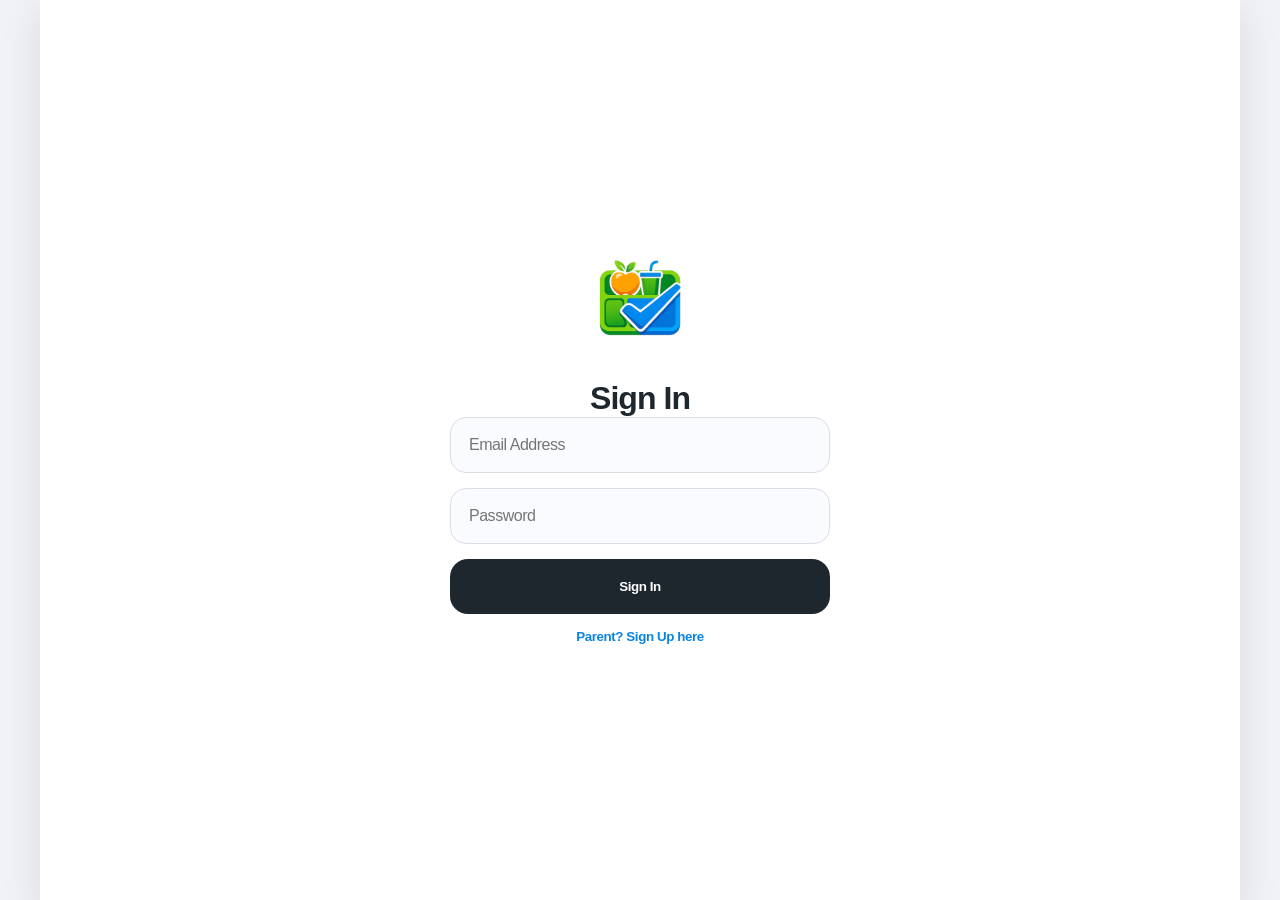
<file: index.html>
<!DOCTYPE html>
<html lang="en">
<head>
    <meta charset="UTF-8">
    <meta name="viewport" content="width=device-width, initial-scale=1.0">
    <title>CentralBox | CVHS</title>
    <link rel="icon" type="image/png" href="CB.png">

    <style>
        :root {
            --primary: #2d3436;
            --accent: #0984e3;
            --bg-color: #f9fbff;
            --card-bg: #ffffff;
            --text-main: #1e272e;
            --text-muted: #808e9b;
            --border: #dcdde1;
            --parent-theme: #6c5ce7;
            --staff-theme: #00b894;
            --nav-bg: rgba(255, 255, 255, 0.9);
        }

        [data-theme="dark"] {
            --bg-color: #121212;
            --card-bg: #1e1e1e;
            --text-main: #f5f6fa;
            --text-muted: #a0a0a0;
            --border: #2f3640;
            --nav-bg: rgba(30, 30, 30, 0.9);
        }

        * { box-sizing: border-box; font-family: 'Inter', sans-serif; margin: 0; padding: 0; letter-spacing: -0.03em; transition: background 0.3s, color 0.3s; }
        body { background-color: #f1f2f6; display: flex; justify-content: center; height: 100vh; overflow: hidden; }
        [data-theme="dark"] body { background-color: #000; }

        #app-container {
            width: 100%; max-width: 1200px; height: 100%;
            background-color: var(--bg-color); position: relative;
            display: flex; flex-direction: column; box-shadow: 0 10px 40px rgba(0,0,0,0.1);
        }

        /* --- AUTH SCREEN --- */
        #auth-screen {
            position: absolute; inset: 0; background: var(--card-bg); z-index: 500;
            display: flex; flex-direction: column; align-items: center; justify-content: center; padding: 40px; color: var(--text-main);
        }

        /* --- HEADER --- */
        header {
            display: none; height: 70px; align-items: center; justify-content: flex-end;
            padding: 0 24px; background: var(--card-bg); border-bottom: 1px solid var(--border); 
            z-index: 100; position: relative;
        }
        
        .internal-logo-btn { 
            height: 120px; width: auto; position: absolute; left: 20px; top: 50%;
            transform: translateY(-50%); cursor: pointer; z-index: 101; transition: 0.2s;
        }

        #role-badge {
            font-size: 0.65rem; font-weight: 900; background: var(--text-main); 
            color: white; padding: 5px 12px; border-radius: 8px;
        }

        /* --- VIEWS --- */
        main { flex: 1; overflow-y: auto; padding-bottom: 110px; position: relative; }
        .view { display: none; padding: 24px; animation: fadeIn 0.4s ease; color: var(--text-main); }
        .view.active { display: block; }
        #view-home.active { display: flex; flex-direction: column; align-items: center; justify-content: center; height: 100%; text-align: center; }

        @keyframes fadeIn { from { opacity: 0; transform: translateY(10px); } to { opacity: 1; transform: translateY(0); } }

        /* --- GRID & UI --- */
        .hero-title { font-size: 3rem; font-weight: 900; line-height: 1.1; margin-bottom: 30px; color: var(--text-main); }
        .home-grid { display: grid; grid-template-columns: 1fr 1fr; gap: 16px; width: 100%; max-width: 420px; }
        .home-card { background: var(--card-bg); padding: 30px 10px; border-radius: 28px; cursor: pointer; border: 1px solid var(--border); box-shadow: 0 4px 15px rgba(0,0,0,0.03); }
        .home-card p { margin-top: 8px; font-weight: 700; color: var(--text-main); }
        
        .form-input, .form-select { width: 100%; padding: 18px; margin-bottom: 15px; border-radius: 16px; border: 1px solid var(--border); font-size: 1rem; background: var(--bg-color); color: var(--text-main); outline: none; }
        .btn-black { background: var(--text-main); color: var(--card-bg); border: none; padding: 20px; border-radius: 18px; font-weight: 800; width: 100%; cursor: pointer; }
        .item-card { background: var(--card-bg); padding: 22px; border-radius: 22px; display: flex; justify-content: space-between; align-items: center; margin-bottom: 12px; border: 1px solid var(--border); color: var(--text-main); }
        .chip { padding: 12px 24px; border: none; border-radius: 50px; background: var(--border); font-weight: 700; cursor: pointer; margin-right: 8px; color: var(--text-main); }
        .chip.active { background: var(--text-main); color: var(--card-bg); }

        #bottom-nav {
            position: absolute; bottom: 0; width: 100%; height: 95px;
            background: var(--nav-bg); backdrop-filter: blur(20px);
            display: none; justify-content: space-around; align-items: center;
            border-top: 1px solid var(--border); padding-bottom: 10px; z-index: 200;
        }
        .nav-tab { flex: 1; display: flex; flex-direction: column; align-items: center; background: none; border: none; cursor: pointer; color: var(--text-muted); }
        .nav-tab.active { color: var(--text-main); }

        /* --- MODAL --- */
        #qty-modal {
            position: fixed; inset: 0; background: rgba(0,0,0,0.6); z-index: 1000;
            display: none; justify-content: center; align-items: center; padding: 20px;
            backdrop-filter: blur(5px);
        }
        .modal-content {
            background: var(--card-bg); padding: 30px; border-radius: 28px; width: 100%; max-width: 340px; 
            text-align: center; border: 1px solid var(--border); box-shadow: 0 10px 40px rgba(0,0,0,0.2);
            color: var(--text-main);
        }

        /* --- PROFILE/SETTINGS EXTRAS --- */
        .section-label { font-size: 0.75rem; font-weight: 900; color: var(--text-muted); text-transform: uppercase; margin: 20px 0 10px 5px; display: block; }
        .setting-row { display: flex; justify-content: space-between; align-items: center; width: 100%; }
        .avatar-circle { width: 60px; height: 60px; background: var(--border); border-radius: 30px; display: flex; align-items: center; justify-content: center; font-size: 1.5rem; margin-bottom: 10px; }
    </style>
</head>
<body>

    <div id="app-container">
        <div id="auth-screen">
            <div style="width: 100%; max-width: 380px; text-align: center;">
                <img src="CB.png" alt="CB Logo" style="height: 90px; margin-bottom: 30px;">
                <h1 id="auth-title">Sign In</h1>
                <div id="signup-fields" style="display: none;"><input type="text" id="reg-name" class="form-input" placeholder="Full Name"></div>
                <input type="email" id="auth-email" class="form-input" placeholder="Email Address">
                <input type="password" id="auth-pass" class="form-input" placeholder="Password">
                <button class="btn-black" id="main-auth-btn" onclick="handleAuth()">Sign In</button>
                <button id="toggle-auth-btn" style="background:none; border:none; color:var(--accent); margin-top:15px; cursor:pointer; font-weight:700;" onclick="toggleAuthMode()">Parent? Sign Up here</button>
            </div>
        </div>

        <header id="app-header">
            <img src="CentralBox.png" alt="Home" class="internal-logo-btn" id="header-logo" onclick="switchTab('view-home')">
            <div id="role-badge">USER</div>
        </header>

        <main>
            <section id="view-home" class="view">
                <img src="CB.png" alt="CB Logo" style="height:60px; margin-bottom:15px;">
                <h1 class="hero-title" id="home-greeting">Hungry,<br>User?</h1>
                
                <div class="home-grid" id="standard-grid">
                    <div class="home-card" onclick="switchTab('view-menu')"><span>🍔</span><p>Order</p></div>
                    <div class="home-card" onclick="switchTab('view-orders')"><span>🧾</span><p>Orders</p></div>
                    <div class="home-card" id="stats-card-btn" style="display: none;" onclick="switchTab('view-stats')"><span>📊</span><p>Statistics</p></div>
                    <div class="home-card" onclick="switchTab('view-account')"><span>👤</span><p>Profile</p></div>
                    <div class="home-card" onclick="switchTab('view-settings')"><span>⚙️</span><p>Settings</p></div>
                </div>

                <div class="home-grid" id="parent-grid" style="display: none;">
                    <div class="home-card" onclick="switchTab('view-parent-orders')"><span>👀</span><p>Track Orders</p></div>
                    <div class="home-card" onclick="switchTab('view-parent-limits')"><span>💰</span><p>Limits</p></div>
                    <div class="home-card" onclick="switchTab('view-account')"><span>👤</span><p>Profile</p></div>
                    <div class="home-card" onclick="switchTab('view-settings')"><span>⚙️</span><p>Settings</p></div>
                </div>
            </section>

            <section id="view-menu" class="view">
                <h2>Canteen Menu</h2>
                <div style="display: flex; overflow-x: auto; margin: 15px 0; padding-bottom: 5px; gap: 5px;">
                    <button class="chip active" onclick="filterCat('Food', this)">Regular Food</button>
                    <button class="chip" onclick="filterCat('Hot Food', this)">Hot Food</button>
                    <button class="chip" onclick="filterCat('Drinks', this)">Drinks</button>
                    <button class="chip" onclick="filterCat('Snacks', this)">Snacks</button>
                </div>
                <div id="menu-items"></div>
                
                <div style="margin-top: 20px; padding: 25px; background: var(--text-main); border-radius: 26px; color: var(--card-bg); display: flex; justify-content: space-between; align-items: center;">
                    <div><p style="font-size: 0.75rem; opacity: 0.6; font-weight: 800;">SUBTOTAL</p><h2 id="cart-total">$0.00</h2></div>
                    <button onclick="switchTab('view-checkout')" style="background: var(--accent); border: none; padding: 14px 28px; border-radius: 16px; font-weight: 900; color: white; cursor: pointer;">Review</button>
                </div>
            </section>

            <section id="view-checkout" class="view">
                <h2>Checkout</h2>
                <p style="color: var(--text-muted); margin-bottom: 20px;">Review your order and add any specific requirements.</p>

                <div style="margin-top: 20px;">
                    <label style="font-size: 0.8rem; font-weight: 800; color: var(--text-muted);">PICKUP TIME</label>
                    <select id="checkout-pickup-time" class="form-select" style="margin-top: 5px;"></select>
                </div>

                <div style="margin-top: 20px;">
                    <label style="font-size: 0.8rem; font-weight: 800; color: var(--text-muted);">DIETARY / NUTRITIONAL REQUIREMENTS</label>
                    <textarea id="dietary-notes" class="form-input" placeholder="e.g. No nuts, gluten free..." style="height: 100px; resize: none; margin-top: 5px;"></textarea>
                </div>

                <div style="margin-top: 20px; padding: 25px; background: var(--text-main); border-radius: 26px; color: var(--card-bg); display: flex; justify-content: space-between; align-items: center;">
                    <div><p style="font-size: 0.75rem; opacity: 0.6; font-weight: 800;">TOTAL DUE</p><h2 id="checkout-total">$0.00</h2></div>
                    <button onclick="confirmOrder()" style="background: #00b894; border: none; padding: 14px 28px; border-radius: 16px; font-weight: 900; color: white; cursor: pointer;">Confirm</button>
                </div>
                
                <button onclick="switchTab('view-menu')" style="background: none; border: none; color: var(--text-muted); font-weight: 700; width: 100%; margin-top: 20px; cursor: pointer;">Go Back</button>
            </section>

            <section id="view-orders" class="view">
                <h2>Your Orders</h2>
                <p style="color: var(--text-muted); margin-bottom: 15px; font-size: 0.9rem;">Past and current canteen orders.</p>
                <div id="orders-container"></div>
            </section>

            <section id="view-account" class="view">
                <h2>Profile</h2>
                
                <div class="item-card" style="margin-top: 20px; flex-direction: column; align-items: center; text-align: center;">
                    <div class="avatar-circle">👤</div>
                    <h4 id="user-display-name" style="font-size: 1.4rem;">User</h4>
                    <p id="user-display-email" style="color: var(--text-muted);"></p>
                </div>

                <span class="section-label" id="identity-section-label">Identity & Class</span>
                <div class="item-card" id="identity-section-card">
                    <select class="form-select" style="margin-bottom:0;" id="profile-identity-select" onchange="saveProfileIdentity(this.value)">
                    </select>
                </div>

                <span class="section-label">Dietary Preferences</span>
                <div class="item-card" style="flex-direction: column; align-items: flex-start; gap: 10px;">
                    <div class="setting-row"><span>Vegetarian Option</span><input type="checkbox"></div>
                    <div class="setting-row"><span>Halal Preferred</span><input type="checkbox"></div>
                    <div class="setting-row"><span>Nut Allergy Alert</span><input type="checkbox" checked></div>
                </div>

                <span class="section-label">Saved Balance</span>
                <div class="item-card">
                    <div><p style="font-size: 0.7rem; color: var(--text-muted);">CURRENT CREDIT</p><h3>$42.50</h3></div>
                    <button class="chip active" style="padding: 8px 16px; font-size: 0.8rem;">Top Up</button>
                </div>

                <span class="section-label">Quick Actions</span>
                <button class="btn-black" style="padding: 15px; margin-bottom: 10px; background: var(--accent); color: white;" onclick="showFavorites()">View Favorite Orders</button>
                <button class="btn-black" style="background: #ff4757; color: white;" onclick="location.reload()">Log Out</button>
            </section>

            <section id="view-settings" class="view">
                <h2>Settings</h2>

                <span class="section-label">System Behavior</span>
                <div class="item-card" style="flex-direction: column; gap: 15px;">
                    <div class="setting-row">
                        <div><h4 style="margin:0;">Dark Mode</h4><p style="font-size:0.75rem; color:var(--text-muted);">Switch app theme</p></div>
                        <input type="checkbox" id="theme-toggle" onchange="toggleTheme()" style="width:24px; height:24px; cursor:pointer;">
                    </div>
                </div>

                <span class="section-label">Notifications</span>
                <div class="item-card" style="flex-direction: column; gap: 12px;">
                    <div class="setting-row"><span>Order Ready Alerts</span><input type="checkbox" checked></div>
                    <div class="setting-row"><span>Daily Specials</span><input type="checkbox"></div>
                </div>

                <span class="section-label">Order Defaults</span>
                <div class="item-card">
                    <div class="setting-row">
                        <span>Default Pickup</span>
                        <select id="settings-default-pickup" class="form-select" style="width: auto; padding: 5px 10px; margin-bottom: 0;" onchange="saveDefaultPickup(this.value)">
                            <option value="Recess">Recess</option>
                            <option value="Lunch">Lunch</option>
                        </select>
                    </div>
                </div>

                <span class="section-label">Security & Account</span>
                <div class="item-card" style="flex-direction: column; gap: 10px; align-items: flex-start;">
                    <button style="background: none; border: none; color: var(--accent); font-weight: 700; cursor: pointer;">Change Password</button>
                    <button style="background: none; border: none; color: #ff4757; font-weight: 700; cursor: pointer;">Clear Saved Payment Info</button>
                </div>

                <div id="parental-ctrl-section" style="display: none;">
                    <span class="section-label">Parental Controls</span>
                    <div class="item-card">
                        <div class="setting-row"><span>Limit Spending</span><button class="chip active" onclick="switchTab('view-parent-limits')">Edit</button></div>
                    </div>
                </div>
            </section>

            <section id="view-parent-limits" class="view">
                <h2>Daily Spending Limit</h2>
                <div style="background: var(--card-bg); padding: 30px; border-radius: 24px; border: 1px solid var(--border); margin-top: 20px; text-align: center;">
                    <p style="color: var(--text-muted); font-size: 0.9rem;">Set a daily cap for your child's account.</p>
                    <h1 id="limit-value" style="font-size: 3.5rem; margin: 20px 0;">$15</h1>
                    <input type="range" min="5" max="50" value="15" step="1" style="width: 100%; margin: 20px 0; cursor: pointer;" oninput="document.getElementById('limit-value').innerText = '$' + this.value">
                    <button class="btn-black" onclick="alert('Limit Saved!')">Save Limit</button>
                </div>
            </section>

            <section id="view-stats" class="view">
                <h2>Canteen Insights</h2>
                <div style="display: grid; grid-template-columns: 1fr 1fr; gap: 15px; margin-top: 20px;">
                    <div style="background: var(--card-bg); padding: 20px; border-radius: 20px; border: 1px solid var(--border); text-align: center;">
                        <p style="font-size: 0.7rem; color: var(--text-muted);">DAILY REVENUE</p>
                        <h3 style="font-size: 1.4rem;">$721.20</h3>
                    </div>
                    <div style="background: var(--card-bg); padding: 20px; border-radius: 20px; border: 1px solid var(--border); text-align: center;">
                        <p style="font-size: 0.7rem; color: var(--text-muted);">ACTIVE ORDERS</p>
                        <h3 style="font-size: 1.4rem;">61</h3>
                    </div>
                </div>
            </section>

            <section id="view-parent-orders" class="view">
                <h2>Track Orders</h2>
                <div class="item-card" style="margin-top: 20px; text-align: center; display: block; color: var(--text-muted);">No active child orders.</div>
            </section>
        </main>

        <nav id="bottom-nav">
            <button class="nav-tab" onclick="switchTab('view-home')"><span>🏠</span><span style="font-size:0.5rem; font-weight:900;">HOME</span></button>
            <button class="nav-tab" onclick="switchTab('view-menu')"><span>🍔</span><span style="font-size:0.5rem; font-weight:900;">MENU</span></button>
            <button class="nav-tab" onclick="switchTab('view-account')"><span>👤</span><span style="font-size:0.5rem; font-weight:900;">PROFILE</span></button>
            <button class="nav-tab" onclick="switchTab('view-settings')"><span>⚙️</span><span style="font-size:0.5rem; font-weight:900;">SETTINGS</span></button>
        </nav>

        <div id="qty-modal">
            <div class="modal-content">
                <h3 id="modal-item-name" style="margin-bottom: 5px;">Item</h3>
                <p id="modal-item-price" style="color: var(--accent); font-weight: 800; margin-bottom: 25px;">$0.00 each</p>
                <div style="display: flex; justify-content: center; align-items: center; gap: 20px; margin-bottom: 30px;">
                    <button onclick="changeQty(-1)" style="width: 45px; height: 45px; border-radius: 25px; border: none; background: var(--border); font-size: 1.5rem; font-weight: bold; cursor: pointer; color: var(--text-main);">-</button>
                    <h2 id="modal-qty-display" style="width: 30px;">1</h2>
                    <button onclick="changeQty(1)" style="width: 45px; height: 45px; border-radius: 25px; border: none; background: var(--border); font-size: 1.5rem; font-weight: bold; cursor: pointer; color: var(--text-main);">+</button>
                </div>
                <button class="btn-black" onclick="addToCart()" style="margin-bottom: 15px;">Add to Order</button>
                <button onclick="closeModal()" style="background: none; border: none; color: var(--text-muted); font-weight: 700; cursor: pointer; width: 100%; padding: 10px;">Cancel</button>
            </div>
        </div>

    </div>

    <script>
        const menuData = [
            { id: 1, name: "California Roll Tray", price: 8.50, cat: "Food" },
            { id: 2, name: "Salmon Sashimi Tray", price: 10.00, cat: "Food" },
            { id: 3, name: "Tuna, Egg & Mayo Sandwich", price: 6.50, cat: "Food" },
            { id: 4, name: "Greek Chicken Gyro", price: 7.50, cat: "Hot Food" },
            { id: 5, name: "Caesar Pasta Salad", price: 6.50, cat: "Hot Food" },
            { id: 6, name: "Cup Noodles", price: 4.50, cat: "Hot Food" },
            { id: 7, name: "Spicy Cup Noodles", price: 5.00, cat: "Hot Food" },
            { id: 8, name: "Hotdog", price: 5.50, cat: "Hot Food" },
            { id: 9, name: "Caesar Burger", price: 8.50, cat: "Hot Food" },
            { id: 10, name: "Caesar Wrap", price: 8.50, cat: "Hot Food" },
            { id: 11, name: "Cheese Burger", price: 6.50, cat: "Hot Food" },
            { id: 12, name: "Solo", price: 3.50, cat: "Drinks" },
            { id: 13, name: "Pepsi Max", price: 3.50, cat: "Drinks" },
            { id: 14, name: "Sunkist", price: 3.50, cat: "Drinks" },
            { id: 15, name: "Water", price: 2.50, cat: "Drinks" },
            { id: 16, name: "Chocolate Milk", price: 3.50, cat: "Drinks" },
            { id: 17, name: "Strawberry Milk", price: 3.50, cat: "Drinks" },
            { id: 18, name: "Snap BBQ Flavour", price: 3.50, cat: "Snacks" },
            { id: 19, name: "Zooper Dooper", price: 1.00, cat: "Snacks" },
            { id: 20, name: "Frozen Jelly Sticks", price: 0.50, cat: "Snacks" }
        ];

        let usersDB = JSON.parse(localStorage.getItem('cb_users')) || {};
        let isSignupMode = false;
        let activeCategory = 'Food';
        let currentUserEmail = null;
        let cartItems = [];
        let cartTotal = 0;
        let selectedItem = null;
        let selectedQty = 1;
        let priceMultiplier = 1.0;

        document.getElementById('auth-screen').addEventListener('keypress', function(event) {
            if (event.key === 'Enter') {
                event.preventDefault();
                handleAuth();
            }
        });

        function toggleTheme() {
            const isDark = document.getElementById('theme-toggle').checked;
            document.body.setAttribute('data-theme', isDark ? 'dark' : 'light');
            if(currentUserEmail && usersDB[currentUserEmail]) {
                usersDB[currentUserEmail].darkMode = isDark;
                localStorage.setItem('cb_users', JSON.stringify(usersDB));
            }
        }

        function toggleAuthMode() {
            isSignupMode = !isSignupMode;
            document.getElementById('auth-title').innerText = isSignupMode ? "Create Account" : "Sign In";
            document.getElementById('main-auth-btn').innerText = isSignupMode ? "Register" : "Sign In";
            document.getElementById('signup-fields').style.display = isSignupMode ? "block" : "none";
            document.getElementById('toggle-auth-btn').innerText = isSignupMode ? "Back to Sign In" : "Parent? Sign Up here";
        }

        function handleAuth() {
            const email = document.getElementById('auth-email').value.toLowerCase();
            const pass = document.getElementById('auth-pass').value;
            const fullName = document.getElementById('reg-name').value;
            if (!email || !pass) return alert("Missing info.");

            const isStudent = email.endsWith('@education.nsw.gov.au');
            const isTeacher = email.endsWith('@det.nsw.edu.au');
            const isStaff = email.endsWith('@centralbox.com');

            if (isSignupMode) {
                usersDB[email] = { name: fullName, pass: pass, orders: [], identity: "", defaultPickup: "Recess", darkMode: false };
                localStorage.setItem('cb_users', JSON.stringify(usersDB));
                toggleAuthMode();
            } else {
                if (isStudent || isTeacher || isStaff) {
                    if (!usersDB[email]) {
                        usersDB[email] = { name: email.split('@')[0], pass: pass, orders: [], identity: "", defaultPickup: "Recess", darkMode: false };
                        localStorage.setItem('cb_users', JSON.stringify(usersDB));
                    }
                    const firstName = email.split('@')[0].split('.')[0];
                    loginUser(email, firstName.charAt(0).toUpperCase() + firstName.slice(1), isStudent, isTeacher, isStaff);
                } else if (usersDB[email] && usersDB[email].pass === pass) {
                    loginUser(email, usersDB[email].name, false, false, false);
                } else { alert("Account not found."); }
            }
        }

        function loginUser(email, name, isStudent, isTeacher, isStaff) {
            currentUserEmail = email;
            const fName = name.split(' ')[0];
            document.getElementById('home-greeting').innerHTML = `Hungry,<br>${fName}?`;
            document.getElementById('user-display-name').innerText = name;
            document.getElementById('user-display-email').innerText = email;
            
            priceMultiplier = (isTeacher || isStaff) ? 0.8 : 1.0;

            const isDark = usersDB[email].darkMode || false;
            document.getElementById('theme-toggle').checked = isDark;
            document.body.setAttribute('data-theme', isDark ? 'dark' : 'light');

            const identityLabel = document.getElementById('identity-section-label');
            const identityCard = document.getElementById('identity-section-card');
            const identitySelect = document.getElementById('profile-identity-select');
            
            if (isStaff || (!isStudent && !isTeacher)) {
                identityLabel.style.display = 'none';
                identityCard.style.display = 'none';
            } else if (isTeacher) {
                identityLabel.innerText = 'Faculty';
                identityLabel.style.display = 'block';
                identityCard.style.display = 'flex';
                identitySelect.innerHTML = '<option value="">Select Faculty</option><option value="Math">Math</option><option value="Science">Science</option><option value="English">English</option><option value="PDHPE">PDHPE</option><option value="Home Economics">Home Economics</option><option value="Industrial Arts">Industrial Arts</option><option value="Performing Arts">Performing Arts</option><option value="Literacy">Literacy</option>';
                if (usersDB[email].identity) identitySelect.value = usersDB[email].identity;
            } else {
                identityLabel.innerText = 'Identity & Class';
                identityLabel.style.display = 'block';
                identityCard.style.display = 'flex';
                identitySelect.innerHTML = '<option value="">Select Year Group</option><option value="7">Year 7</option><option value="8">Year 8</option><option value="9">Year 9</option><option value="10">Year 10</option><option value="11">Year 11</option><option value="12">Year 12</option>';
                if (usersDB[email].identity) identitySelect.value = usersDB[email].identity;
            }

            if (usersDB[email].defaultPickup) {
                document.getElementById('settings-default-pickup').value = usersDB[email].defaultPickup;
            }

            const badge = document.getElementById('role-badge');
            const statsBtn = document.getElementById('stats-card-btn');
            statsBtn.style.display = 'none'; 

            if (isStudent) {
                badge.innerText = "STUDENT";
            } else if (isTeacher) { 
                badge.innerText = "TEACHER"; 
            } else if (isStaff) { 
                badge.innerText = "STAFF"; 
                badge.style.background = "var(--staff-theme)"; 
                statsBtn.style.display = 'block'; 
            } else { 
                badge.innerText = "PARENT"; 
                badge.style.background = "var(--parent-theme)";
                document.getElementById('standard-grid').style.display = 'none';
                document.getElementById('parent-grid').style.display = 'grid';
                document.getElementById('parental-ctrl-section').style.display = 'block';
            }

            document.getElementById('auth-screen').style.display = 'none';
            document.getElementById('app-header').style.display = 'flex';
            switchTab('view-home');
        }

        function switchTab(viewId) {
            document.getElementById('header-logo').style.opacity = (viewId === 'view-home') ? '0' : '1';
            document.getElementById('header-logo').style.pointerEvents = (viewId === 'view-home') ? 'none' : 'auto';

            document.querySelectorAll('.view').forEach(v => { v.style.display = 'none'; v.classList.remove('active'); });
            const target = document.getElementById(viewId);
            if (target) {
                target.classList.add('active');
                target.style.display = (viewId === 'view-home') ? 'flex' : 'block';
            }
            document.getElementById('bottom-nav').style.display = (viewId === 'view-home') ? 'none' : 'flex';
            if(viewId === 'view-menu') renderMenu();
            if(viewId === 'view-orders') renderOrders();
            if(viewId === 'view-checkout') prepareCheckout();
        }

        function renderMenu() {
            const list = document.getElementById('menu-items');
            list.innerHTML = menuData.filter(i => i.cat === activeCategory).map(i => {
                const finalPrice = i.price * priceMultiplier;
                return `
                <div class="item-card">
                    <div><h4>${i.name}</h4><p style="color:var(--accent); font-weight:900;">$${finalPrice.toFixed(2)}</p></div>
                    <button class="chip active" onclick="openModal(${i.id})">Add</button>
                </div>
            `}).join('');
        }

        function filterCat(cat, el) {
            activeCategory = cat;
            document.querySelectorAll('.chip').forEach(c => c.classList.remove('active'));
            el.classList.add('active');
            renderMenu();
        }

        function openModal(itemId) {
            selectedItem = menuData.find(i => i.id === itemId);
            selectedQty = 1;
            const finalPrice = selectedItem.price * priceMultiplier;
            document.getElementById('modal-item-name').innerText = selectedItem.name;
            document.getElementById('modal-item-price').innerText = `$${finalPrice.toFixed(2)} each`;
            document.getElementById('modal-qty-display').innerText = selectedQty;
            document.getElementById('qty-modal').style.display = 'flex';
        }

        function changeQty(amount) {
            selectedQty += amount;
            if (selectedQty < 1) selectedQty = 1;
            document.getElementById('modal-qty-display').innerText = selectedQty;
        }

        function closeModal() {
            document.getElementById('qty-modal').style.display = 'none';
            selectedItem = null;
        }

        function addToCart() {
            const finalPrice = selectedItem.price * priceMultiplier;
            const itemTotal = finalPrice * selectedQty;
            cartTotal += itemTotal;
            cartItems.push({ name: selectedItem.name, qty: selectedQty, total: itemTotal });
            document.getElementById('cart-total').innerText = `$${cartTotal.toFixed(2)}`;
            document.getElementById('checkout-total').innerText = `$${cartTotal.toFixed(2)}`;
            closeModal();
        }

        function prepareCheckout() {
            const date = new Date();
            const isMonday = date.getDay() === 1;
            const pickupSelect = document.getElementById('checkout-pickup-time');
            
            pickupSelect.innerHTML = isMonday 
                ? `<option value="Recess 10:20">Recess (10:20 AM)</option><option value="Lunch 1:10">Lunch (1:10 PM)</option>`
                : `<option value="Recess 10:15">Recess (10:15 AM)</option><option value="Lunch 1:25">Lunch (1:25 PM)</option>`;

            const userDefault = usersDB[currentUserEmail]?.defaultPickup || "Recess";
            for (let i = 0; i < pickupSelect.options.length; i++) {
                if (pickupSelect.options[i].value.includes(userDefault)) {
                    pickupSelect.selectedIndex = i;
                    break;
                }
            }
        }

        function confirmOrder() {
            if (cartTotal === 0) return alert("Your cart is empty!");
            const notes = document.getElementById('dietary-notes').value;
            const pickupTime = document.getElementById('checkout-pickup-time').value;
            
            if (currentUserEmail && usersDB[currentUserEmail]) {
                if (!usersDB[currentUserEmail].orders) usersDB[currentUserEmail].orders = [];
                usersDB[currentUserEmail].orders.unshift({
                    id: Math.floor(Math.random() * 1000000),
                    date: new Date().toLocaleDateString(),
                    total: cartTotal,
                    items: cartItems.length,
                    notes: notes || "None",
                    pickup: pickupTime,
                    cart: [...cartItems]
                });
                localStorage.setItem('cb_users', JSON.stringify(usersDB));
            }
            alert(`Order Confirmed for ${pickupTime}! Saved to History.`);
            cartTotal = 0; cartItems = [];
            document.getElementById('cart-total').innerText = "$0.00";
            document.getElementById('checkout-total').innerText = "$0.00";
            document.getElementById('dietary-notes').value = "";
            switchTab('view-home');
        }

        function renderOrders() {
            const container = document.getElementById('orders-container');
            const userOrders = usersDB[currentUserEmail]?.orders || [];
            if (userOrders.length === 0) {
                container.innerHTML = '<div class="item-card" style="justify-content: center;"><p style="color: var(--text-muted);">No past orders found.</p></div>';
                return;
            }
            container.innerHTML = userOrders.map(order => `
                <div class="item-card" style="flex-direction: column; align-items: flex-start;">
                    <div style="display: flex; justify-content: space-between; width: 100%; margin-bottom: 8px;">
                        <h4 style="margin: 0;">Order #${order.id}</h4>
                        <p style="color: var(--text-muted); font-size: 0.8rem; font-weight: bold;">${order.date}</p>
                    </div>
                    <div style="display: flex; justify-content: space-between; width: 100%; margin-bottom: 5px;">
                        <p style="font-size: 0.9rem; color: var(--text-muted);">${order.items} items</p>
                        <h4 style="color: var(--accent);">$${order.total.toFixed(2)}</h4>
                    </div>
                    <p style="font-size: 0.75rem; color: var(--text-main); font-weight: 700;">Pickup: ${order.pickup || 'Unknown'}</p>
                </div>
            `).join('');
        }

        function saveProfileIdentity(value) {
            if(currentUserEmail && usersDB[currentUserEmail]) {
                usersDB[currentUserEmail].identity = value;
                localStorage.setItem('cb_users', JSON.stringify(usersDB));
            }
        }

        function saveDefaultPickup(value) {
            if(currentUserEmail && usersDB[currentUserEmail]) {
                usersDB[currentUserEmail].defaultPickup = value;
                localStorage.setItem('cb_users', JSON.stringify(usersDB));
            }
        }

        function showFavorites() {
            const orders = usersDB[currentUserEmail]?.orders || [];
            if (orders.length === 0) return alert("You don't have any past orders to determine favorites yet.");

            let itemCounts = {};
            orders.forEach(order => {
                if(order.cart) {
                    order.cart.forEach(item => {
                        itemCounts[item.name] = (itemCounts[item.name] || 0) + item.qty;
                    });
                }
            });

            if(Object.keys(itemCounts).length === 0) return alert("Favorite data is missing from older orders.");

            const sortedItems = Object.keys(itemCounts).sort((a, b) => itemCounts[b] - itemCounts[a]);
            const topFavorites = sortedItems.slice(0, 3).map(item => `- ${item} (${itemCounts[item]} ordered)`).join('\n');
            
            alert(`Your Top Favorite Items:\n\n${topFavorites}`);
        }
    </script>
</body>
</html>
</file>
